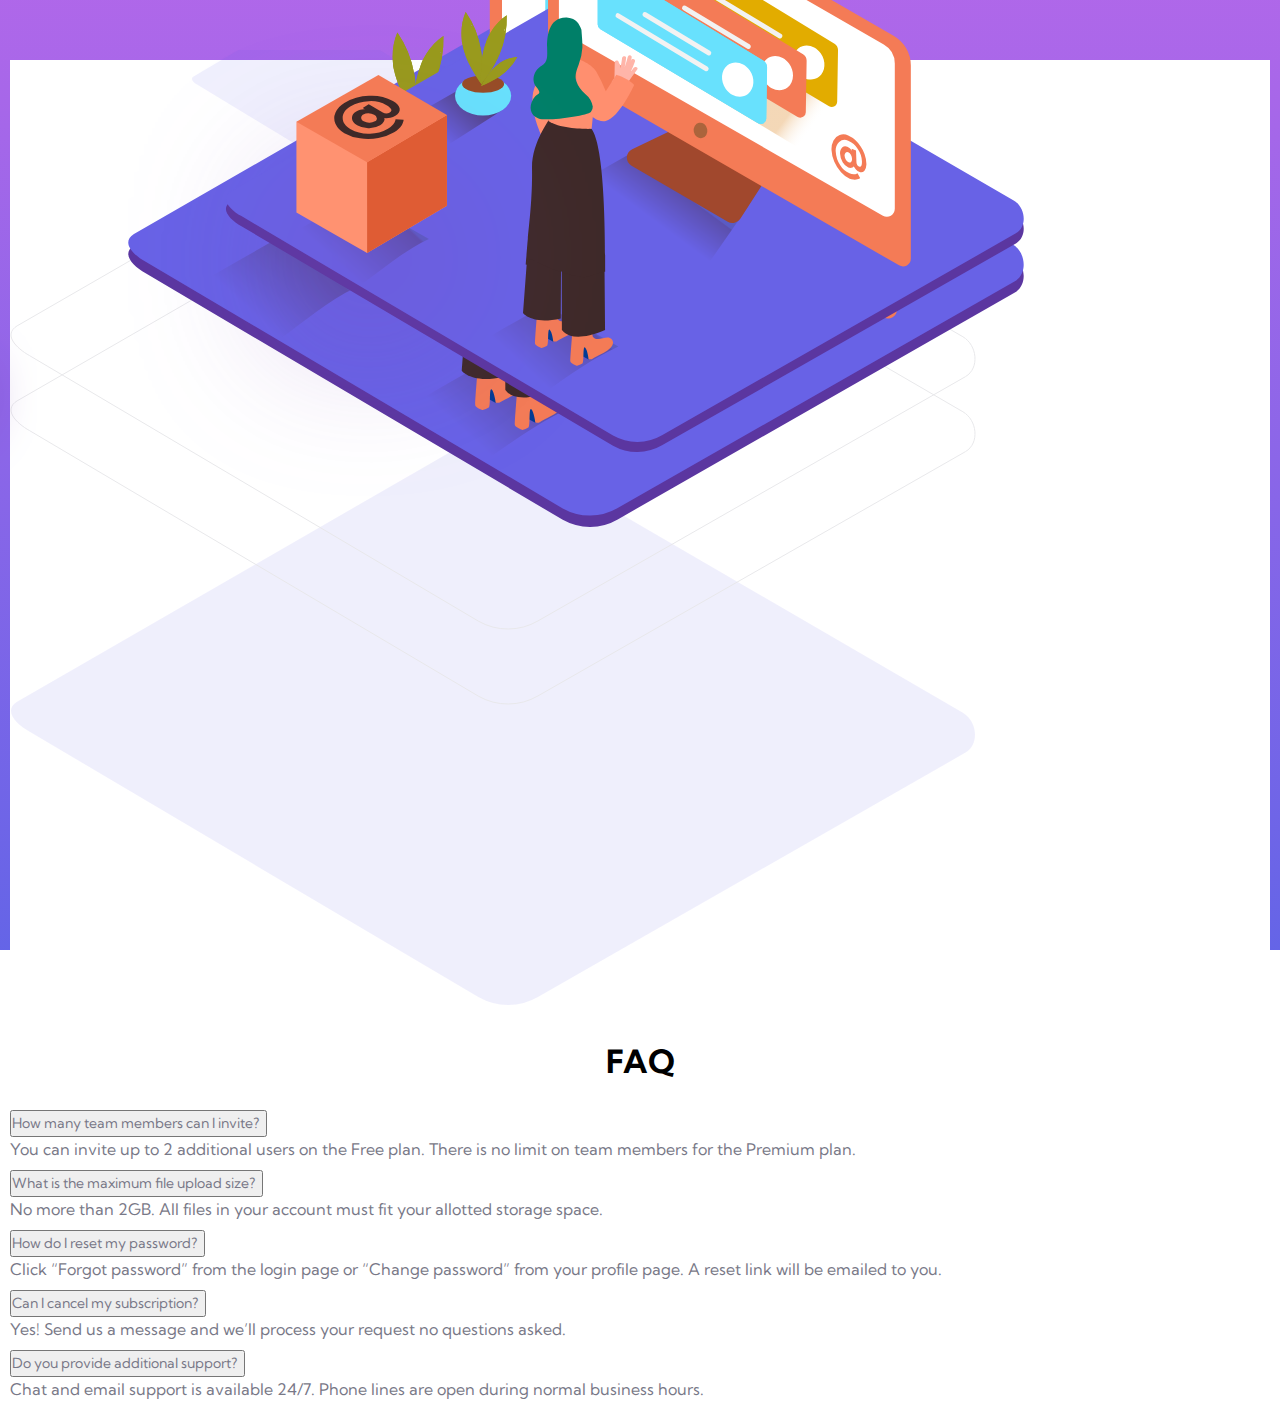
<file: index.html>
<!DOCTYPE html>
<html lang="en">

  <head>
    <meta charset="UTF-8">
    <meta name="viewport" content="width=device-width, initial-scale=1.0"> <!-- displays site properly based on user's device -->

    <link rel="icon" type="image/png" sizes="32x32" href="./images/favicon-32x32.png">

    <title>Frontend Mentor | FAQ Accordion Card</title>
    <link href="https://cdn.jsdelivr.net/npm/bootstrap@5.0.0-beta2/dist/css/bootstrap.min.css" rel="stylesheet"
      integrity="sha384-BmbxuPwQa2lc/FVzBcNJ7UAyJxM6wuqIj61tLrc4wSX0szH/Ev+nYRRuWlolflfl" crossorigin="anonymous">
    <link rel="stylesheet" href="/css/styles.css">

    <!-- Feel free to remove these styles or customise in your own stylesheet 👍 -->
    <style>
      .attribution {
        font-size: 11px;
        text-align: center;
      }

      .attribution a {
        color: hsl(228, 45%, 44%);
      }
    </style>
  </head>

  <body>
    <div class="container">
      <div class="d-flex align-items-center justify-content-center vh-100">
        <div class="card shadow-lg rounded-custom">
          <img src="/images/illustration-box-desktop.svg" class="box-desktop d-none d-md-block" alt="">
          <div class="card-horizontal">
            <div class="card-header">
              <img src="/images/illustration-woman-online-desktop.svg" class="woman d-none d-md-block " alt="">
              <img src="/images/illustration-woman-online-mobile.svg" class="woman woman-mobile d-block d-md-none" alt="">
              <img src="/images/bg-pattern-desktop.svg" class="bg-pattern-desktop d-none d-md-block" alt="...">
              <img src="/images/bg-pattern-mobile.svg" class="bg-pattern-mobile d-block d-md-none" alt="...">
            </div>
            <div class="card-body">
              <h2 class="card-title">FAQ</h2>
              <div class="accordion accordion-flush" id="accordionFlushExample">
                <div class="accordion-item">
                  <h2 class="accordion-header" id="flush-headingOne">
                    <button class="accordion-button collapsed" type="button" data-bs-toggle="collapse" data-bs-target="#flush-collapseOne"
                      aria-expanded="false" aria-controls="flush-collapseOne">
                      How many team members can I invite?
                    </button>
                  </h2>
                  <div id="flush-collapseOne" class="accordion-collapse collapse" aria-labelledby="flush-headingOne"
                    data-bs-parent="#accordionFlushExample">
                    <div class="accordion-body">You can invite up to 2 additional users on the Free plan. There is no limit on
                      team members for the Premium plan.</div>
                  </div>
                </div>
                <div class="accordion-item">
                  <h2 class="accordion-header" id="flush-headingTwo">
                    <button class="accordion-button collapsed" type="button" data-bs-toggle="collapse" data-bs-target="#flush-collapseTwo"
                      aria-expanded="false" aria-controls="flush-collapseTwo">
                      What is the maximum file upload size?
                    </button>
                  </h2>
                  <div id="flush-collapseTwo" class="accordion-collapse collapse" aria-labelledby="flush-headingTwo"
                    data-bs-parent="#accordionFlushExample">
                    <div class="accordion-body">No more than 2GB. All files in your account must fit your allotted storage space.</div>
                  </div>
                </div>
                <div class="accordion-item">
                  <h2 class="accordion-header" id="flush-headingThree">
                    <button class="accordion-button collapsed" type="button" data-bs-toggle="collapse" data-bs-target="#flush-collapseThree"
                      aria-expanded="false" aria-controls="flush-collapseThree">
                      How do I reset my password?
                    </button>
                  </h2>
                  <div id="flush-collapseThree" class="accordion-collapse collapse" aria-labelledby="flush-headingThree"
                    data-bs-parent="#accordionFlushExample">
                    <div class="accordion-body">Click “Forgot password” from the login page or “Change password” from your profile page.
                      A reset link will be emailed to you.</div>
                  </div>
                </div>
                <div class="accordion-item">
                  <h2 class="accordion-header" id="flush-headingFour">
                    <button class="accordion-button collapsed" type="button" data-bs-toggle="collapse" data-bs-target="#flush-collapseFour"
                      aria-expanded="false" aria-controls="flush-collapseFour">
                      Can I cancel my subscription?

                    </button>
                  </h2>
                  <div id="flush-collapseFour" class="accordion-collapse collapse" aria-labelledby="flush-headingFour"
                    data-bs-parent="#accordionFlushExample">
                    <div class="accordion-body">Yes! Send us a message and we’ll process your request no questions asked.</div>
                  </div>
                </div>
                <div class="accordion-item">
                  <h2 class="accordion-header" id="flush-headingFive">
                    <button class="accordion-button collapsed" type="button" data-bs-toggle="collapse" data-bs-target="#flush-collapseFive"
                      aria-expanded="false" aria-controls="flush-collapseFive">
                      Do you provide additional support?
                    </button>
                  </h2>
                  <div id="flush-collapseFive" class="accordion-collapse collapse" aria-labelledby="flush-headingFive"
                    data-bs-parent="#accordionFlushExample">
                    <div class="accordion-body">Chat and email support is available 24/7. Phone lines are open during normal business hours.</div>
                  </div>
                </div>
              </div>
            </div>
          </div>
          <!--card-horizontal-->
        </div>
      </div>
    </div>

    <!-- <div class="attribution">
      Challenge by <a href="https://www.frontendmentor.io?ref=challenge" target="_blank">Frontend Mentor</a>.
      Coded by <a href="#">Your Name Here</a>.
    </div> -->
    <script src="https://cdn.jsdelivr.net/npm/@popperjs/core@2.6.0/dist/umd/popper.min.js"
      integrity="sha384-KsvD1yqQ1/1+IA7gi3P0tyJcT3vR+NdBTt13hSJ2lnve8agRGXTTyNaBYmCR/Nwi" crossorigin="anonymous"></script>
    <script src="https://cdn.jsdelivr.net/npm/bootstrap@5.0.0-beta2/dist/js/bootstrap.min.js"
      integrity="sha384-nsg8ua9HAw1y0W1btsyWgBklPnCUAFLuTMS2G72MMONqmOymq585AcH49TLBQObG" crossorigin="anonymous"></script>
  </body>

</html>
</file>
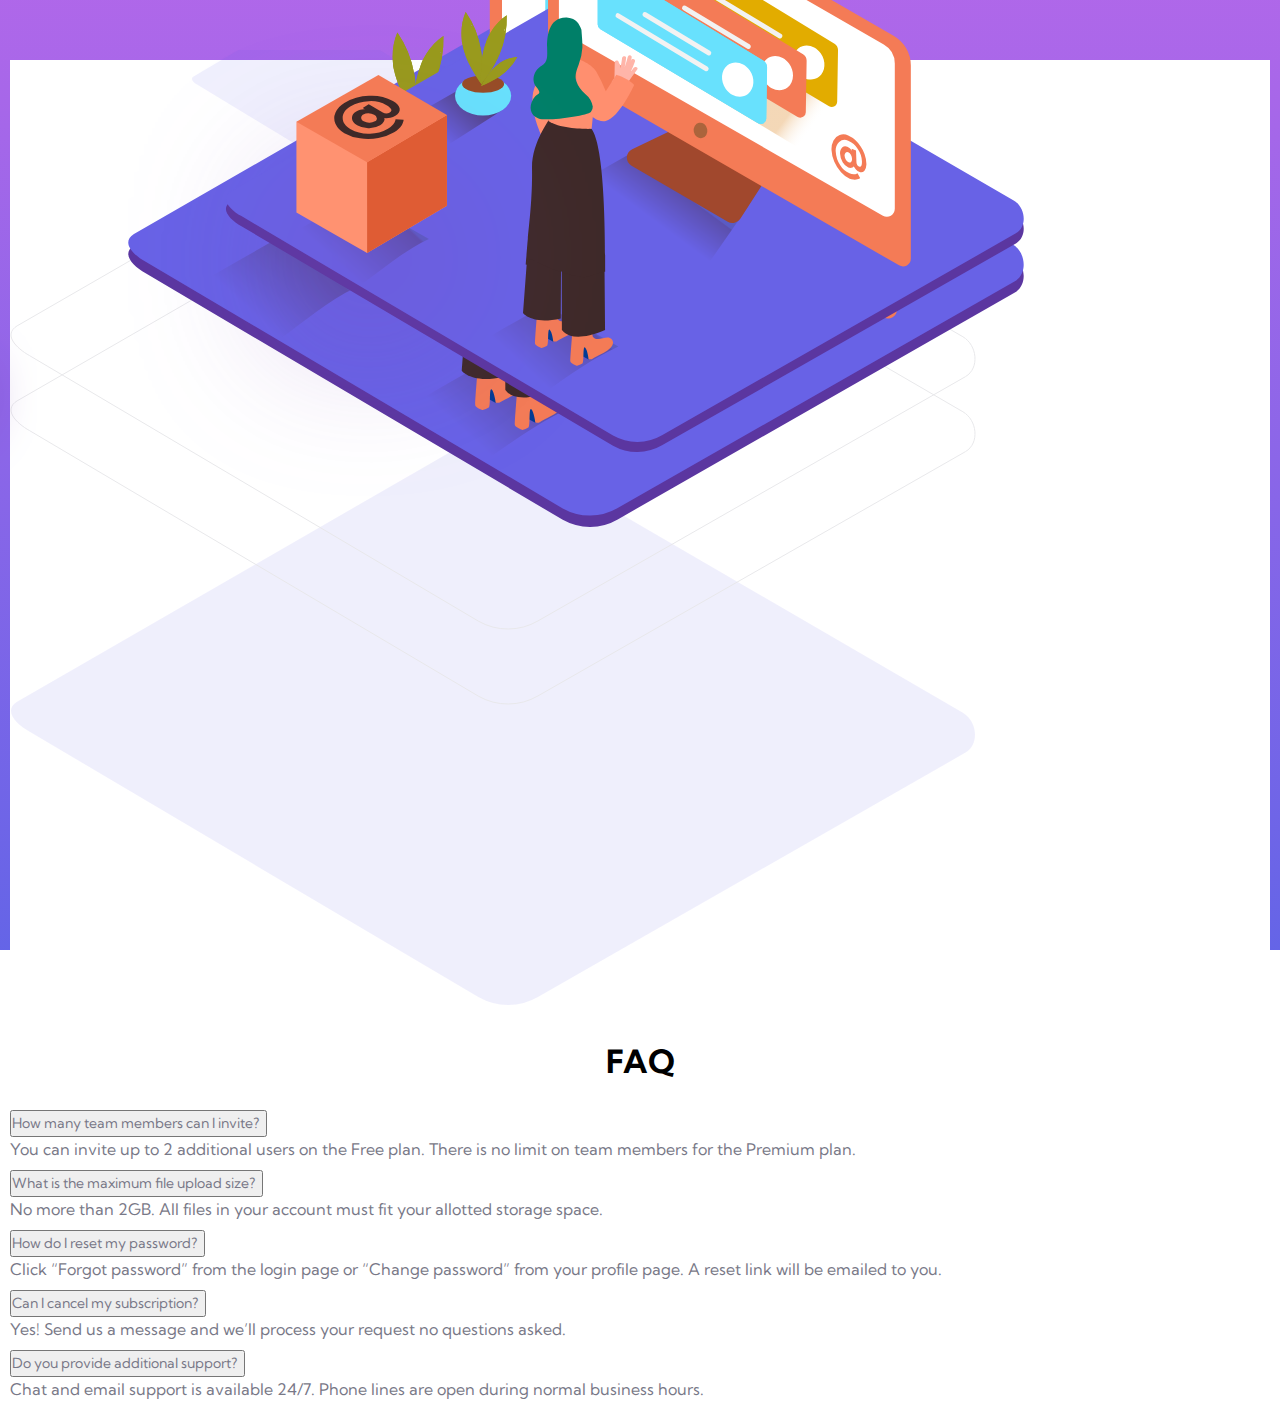
<file: src/index.html>
<!DOCTYPE html>
<html lang="en">

  <head>
    <meta charset="UTF-8">
    <meta name="viewport" content="width=device-width, initial-scale=1.0"> <!-- displays site properly based on user's device -->

    <link rel="icon" type="image/png" sizes="32x32" href="./images/favicon-32x32.png">

    <title>Frontend Mentor | FAQ Accordion Card</title>
    <link href="https://cdn.jsdelivr.net/npm/bootstrap@5.0.0-beta2/dist/css/bootstrap.min.css" rel="stylesheet"
      integrity="sha384-BmbxuPwQa2lc/FVzBcNJ7UAyJxM6wuqIj61tLrc4wSX0szH/Ev+nYRRuWlolflfl" crossorigin="anonymous">
    <link rel="stylesheet" href="../css/styles.css">

    <!-- Feel free to remove these styles or customise in your own stylesheet 👍 -->
    <style>
      .attribution {
        font-size: 11px;
        text-align: center;
      }

      .attribution a {
        color: hsl(228, 45%, 44%);
      }
    </style>
  </head>

  <body>
    <div class="container">
      <div class="d-flex align-items-center justify-content-center vh-100">
        <div class="card shadow-lg rounded-custom">
          <img src="/src/assets/images/illustration-box-desktop.svg" class="box-desktop d-none d-md-block" alt="">
          <div class="card-horizontal">
            <div class="card-header">
              <img src="/src/assets/images/illustration-woman-online-desktop.svg" class="woman d-none d-md-block " alt="">
              <img src="/src/assets/images/illustration-woman-online-mobile.svg" class="woman woman-mobile d-block d-md-none" alt="">
              <img src="/src/assets/images/bg-pattern-desktop.svg" class="bg-pattern-desktop d-none d-md-block" alt="...">
              <img src="/src/assets/images/bg-pattern-mobile.svg" class="bg-pattern-mobile d-block d-md-none" alt="...">
            </div>
            <div class="card-body">
              <h2 class="card-title">FAQ</h2>
              <div class="accordion accordion-flush" id="accordionFlushExample">
                <div class="accordion-item">
                  <h2 class="accordion-header" id="flush-headingOne">
                    <button class="accordion-button collapsed" type="button" data-bs-toggle="collapse" data-bs-target="#flush-collapseOne"
                      aria-expanded="false" aria-controls="flush-collapseOne">
                      How many team members can I invite?
                    </button>
                  </h2>
                  <div id="flush-collapseOne" class="accordion-collapse collapse" aria-labelledby="flush-headingOne"
                    data-bs-parent="#accordionFlushExample">
                    <div class="accordion-body">You can invite up to 2 additional users on the Free plan. There is no limit on
                      team members for the Premium plan.</div>
                  </div>
                </div>
                <div class="accordion-item">
                  <h2 class="accordion-header" id="flush-headingTwo">
                    <button class="accordion-button collapsed" type="button" data-bs-toggle="collapse" data-bs-target="#flush-collapseTwo"
                      aria-expanded="false" aria-controls="flush-collapseTwo">
                      What is the maximum file upload size?
                    </button>
                  </h2>
                  <div id="flush-collapseTwo" class="accordion-collapse collapse" aria-labelledby="flush-headingTwo"
                    data-bs-parent="#accordionFlushExample">
                    <div class="accordion-body">No more than 2GB. All files in your account must fit your allotted storage space.</div>
                  </div>
                </div>
                <div class="accordion-item">
                  <h2 class="accordion-header" id="flush-headingThree">
                    <button class="accordion-button collapsed" type="button" data-bs-toggle="collapse" data-bs-target="#flush-collapseThree"
                      aria-expanded="false" aria-controls="flush-collapseThree">
                      How do I reset my password?
                    </button>
                  </h2>
                  <div id="flush-collapseThree" class="accordion-collapse collapse" aria-labelledby="flush-headingThree"
                    data-bs-parent="#accordionFlushExample">
                    <div class="accordion-body">Click “Forgot password” from the login page or “Change password” from your profile page.
                      A reset link will be emailed to you.</div>
                  </div>
                </div>
                <div class="accordion-item">
                  <h2 class="accordion-header" id="flush-headingFour">
                    <button class="accordion-button collapsed" type="button" data-bs-toggle="collapse" data-bs-target="#flush-collapseFour"
                      aria-expanded="false" aria-controls="flush-collapseFour">
                      Can I cancel my subscription?

                    </button>
                  </h2>
                  <div id="flush-collapseFour" class="accordion-collapse collapse" aria-labelledby="flush-headingFour"
                    data-bs-parent="#accordionFlushExample">
                    <div class="accordion-body">Yes! Send us a message and we’ll process your request no questions asked.</div>
                  </div>
                </div>
                <div class="accordion-item">
                  <h2 class="accordion-header" id="flush-headingFive">
                    <button class="accordion-button collapsed" type="button" data-bs-toggle="collapse" data-bs-target="#flush-collapseFive"
                      aria-expanded="false" aria-controls="flush-collapseFive">
                      Do you provide additional support?
                    </button>
                  </h2>
                  <div id="flush-collapseFive" class="accordion-collapse collapse" aria-labelledby="flush-headingFive"
                    data-bs-parent="#accordionFlushExample">
                    <div class="accordion-body">Chat and email support is available 24/7. Phone lines are open during normal business hours.</div>
                  </div>
                </div>
              </div>
            </div>
          </div>
          <!--card-horizontal-->
        </div>
      </div>
    </div>

    <!-- <div class="attribution">
      Challenge by <a href="https://www.frontendmentor.io?ref=challenge" target="_blank">Frontend Mentor</a>.
      Coded by <a href="#">Your Name Here</a>.
    </div> -->
    <script src="https://cdn.jsdelivr.net/npm/@popperjs/core@2.6.0/dist/umd/popper.min.js"
      integrity="sha384-KsvD1yqQ1/1+IA7gi3P0tyJcT3vR+NdBTt13hSJ2lnve8agRGXTTyNaBYmCR/Nwi" crossorigin="anonymous"></script>
    <script src="https://cdn.jsdelivr.net/npm/bootstrap@5.0.0-beta2/dist/js/bootstrap.min.js"
      integrity="sha384-nsg8ua9HAw1y0W1btsyWgBklPnCUAFLuTMS2G72MMONqmOymq585AcH49TLBQObG" crossorigin="anonymous"></script>
  </body>

</html>
</file>
<file: css/styles.css>
@import url("https://fonts.googleapis.com/css2?family=Kumbh+Sans:wght@400;700&display=swap");
:root {
  --dark-blue: hsl(238, 29%, 16%);
  --soft-red: hsl(14, 88%, 65%);
  --gradient-violet: hsl(273, 75%, 66%);
  --gradient-blue: hsl(240, 73%, 65%);
  --text-dark: hsl(237, 12%, 33%);
  --text-light: hsl(240, 6%, 50%);
  --gray-light: hsl(240, 5%, 91%);
}

/* Box sizing rules */
*,
*::before,
*::after {
  -webkit-box-sizing: border-box;
          box-sizing: border-box;
}

/* Remove default padding */
ul[class],
ol[class] {
  padding: 0;
}

/* Remove default margin */
body,
h1,
h2,
h3,
h4,
p,
ul[class],
ol[class],
li,
figure,
figcaption,
blockquote,
dl,
dd {
  margin: 0;
}

/* Set core body defaults */
body {
  min-height: 100vh;
  scroll-behavior: smooth;
  text-rendering: optimizeSpeed;
  line-height: 1.5;
}

/* Remove list styles on ul, ol elements with a class attribute */
ul[class],
ol[class] {
  list-style: none;
}

/* A elements that don't have a class get default styles */
a:not([class]) {
  text-decoration-skip-ink: auto;
}

/* Make images easier to work with */
img {
  max-width: 100%;
  display: block;
}

/* Natural flow and rhythm in articles by default */
article > * + * {
  margin-top: 1em;
}

/* Inherit fonts for inputs and buttons */
input,
button,
textarea,
select {
  font: inherit;
}

/* Remove all animations and transitions for people that prefer not to see them */
@media (prefers-reduced-motion: reduce) {
  * {
    -webkit-animation-duration: 0.01ms !important;
            animation-duration: 0.01ms !important;
    -webkit-animation-iteration-count: 1 !important;
            animation-iteration-count: 1 !important;
    -webkit-transition-duration: 0.01ms !important;
            transition-duration: 0.01ms !important;
    scroll-behavior: auto !important;
  }
}

body {
  height: 100vh;
  background-image: -webkit-gradient(linear, left bottom, left top, from(var(--gradient-blue)), to(var(--gradient-violet)));
  background-image: linear-gradient(to top, var(--gradient-blue) 0%, var(--gradient-violet) 100%);
  background-repeat: no-repeat;
  font-family: "Kumbh Sans", sans-serif;
}

.card {
  margin-top: 50px;
  min-height: 60vh;
  border: none;
}

.card-horizontal {
  display: -webkit-box;
  display: -ms-flexbox;
  display: flex;
  -webkit-box-flex: 1;
      -ms-flex: 1 1 auto;
          flex: 1 1 auto;
  -webkit-box-orient: vertical;
  -webkit-box-direction: normal;
      -ms-flex-direction: column;
          flex-direction: column;
  padding: 10px;
  position: relative;
}

.card-header {
  -ms-flex-preferred-size: 50%;
      flex-basis: 50%;
  background-color: #fff;
  border-bottom: none;
  min-height: 75px;
}

.card-body {
  -ms-flex-preferred-size: 50%;
      flex-basis: 50%;
}

.card-title {
  font-weight: 700;
  margin-bottom: 1rem;
  margin-top: 1rem;
  padding-top: 1rem;
  text-align: center;
  font-size: 2rem;
}

.accordion-item h2 {
  font-weight: 400;
}

.rounded-custom {
  border-radius: 24px;
}

img.bg-pattern-mobile {
  position: absolute;
  top: 0;
  left: 15%;
}

img.woman {
  position: absolute;
  top: -15%;
  left: 10%;
  z-index: 1;
  width: 70%;
}

img.box-desktop {
  position: absolute;
  left: -12%;
  top: 35%;
  z-index: 9;
}

.accordion-button {
  padding-left: 0;
}

.accordion-button,
.accordion-item {
  color: var(--text-light);
  font-weight: 400;
}

.accordion-button:not(.collapsed) {
  color: var(--text-dark);
  background-color: #fff;
  font-weight: 700;
}

.accordion-button:focus {
  border: none;
  -webkit-box-shadow: none;
          box-shadow: none;
  color: var(--text-dark);
}

.accordion-button.collapsed {
  font-size: 14px;
}

.accordion-button.collapsed:hover {
  color: var(--soft-red);
}

.accordion-button.collapsed::after {
  background-image: url("data:image/svg+xml,%3csvg xmlns='http://www.w3.org/2000/svg' viewBox='0 0 16 16' fill='%23f47c57'%3e%3cpath fill-rule='evenodd' d='M1.646 4.646a.5.5 0 0 1 .708 0L8 10.293l5.646-5.647a.5.5 0 0 1 .708.708l-6 6a.5.5 0 0 1-.708 0l-6-6a.5.5 0 0 1 0-.708z'/%3e%3c/svg%3e");
}

.accordion-button:not(.collapsed)::after {
  background-image: url("data:image/svg+xml,%3csvg xmlns='http://www.w3.org/2000/svg' viewBox='0 0 16 16' fill='%23f47c57'%3e%3cpath fill-rule='evenodd' d='M1.646 4.646a.5.5 0 0 1 .708 0L8 10.293l5.646-5.647a.5.5 0 0 1 .708.708l-6 6a.5.5 0 0 1-.708 0l-6-6a.5.5 0 0 1 0-.708z'/%3e%3c/svg%3e");
}

@media screen and (min-width: 1440px) {
  .card {
    width: 80%;
    min-height: 60vh;
  }
  .card-horizontal {
    overflow: hidden;
    -webkit-box-orient: horizontal;
    -webkit-box-direction: normal;
        -ms-flex-direction: row;
            flex-direction: row;
    padding: 40px;
  }
  .card-body {
    -ms-flex-preferred-size: 50%;
        flex-basis: 50%;
  }
  .card-title {
    margin-bottom: 2rem;
    padding-top: 1rem;
    text-align: left;
    font-size: 2.4rem;
  }
  .rounded-custom {
    border-radius: 24px;
  }
  img.bg-pattern-desktop {
    position: absolute;
    bottom: -20%;
    left: -50%;
  }
  img.woman {
    position: absolute;
    top: 5%;
    left: -8%;
    z-index: 1;
    width: 50%;
  }
  img.box-desktop {
    position: absolute;
    left: -12%;
    top: 35%;
    z-index: 9;
  }
  .accordion-button.collapsed {
    font-size: 16px;
  }
}
/*# sourceMappingURL=styles.css.map */
</file>
